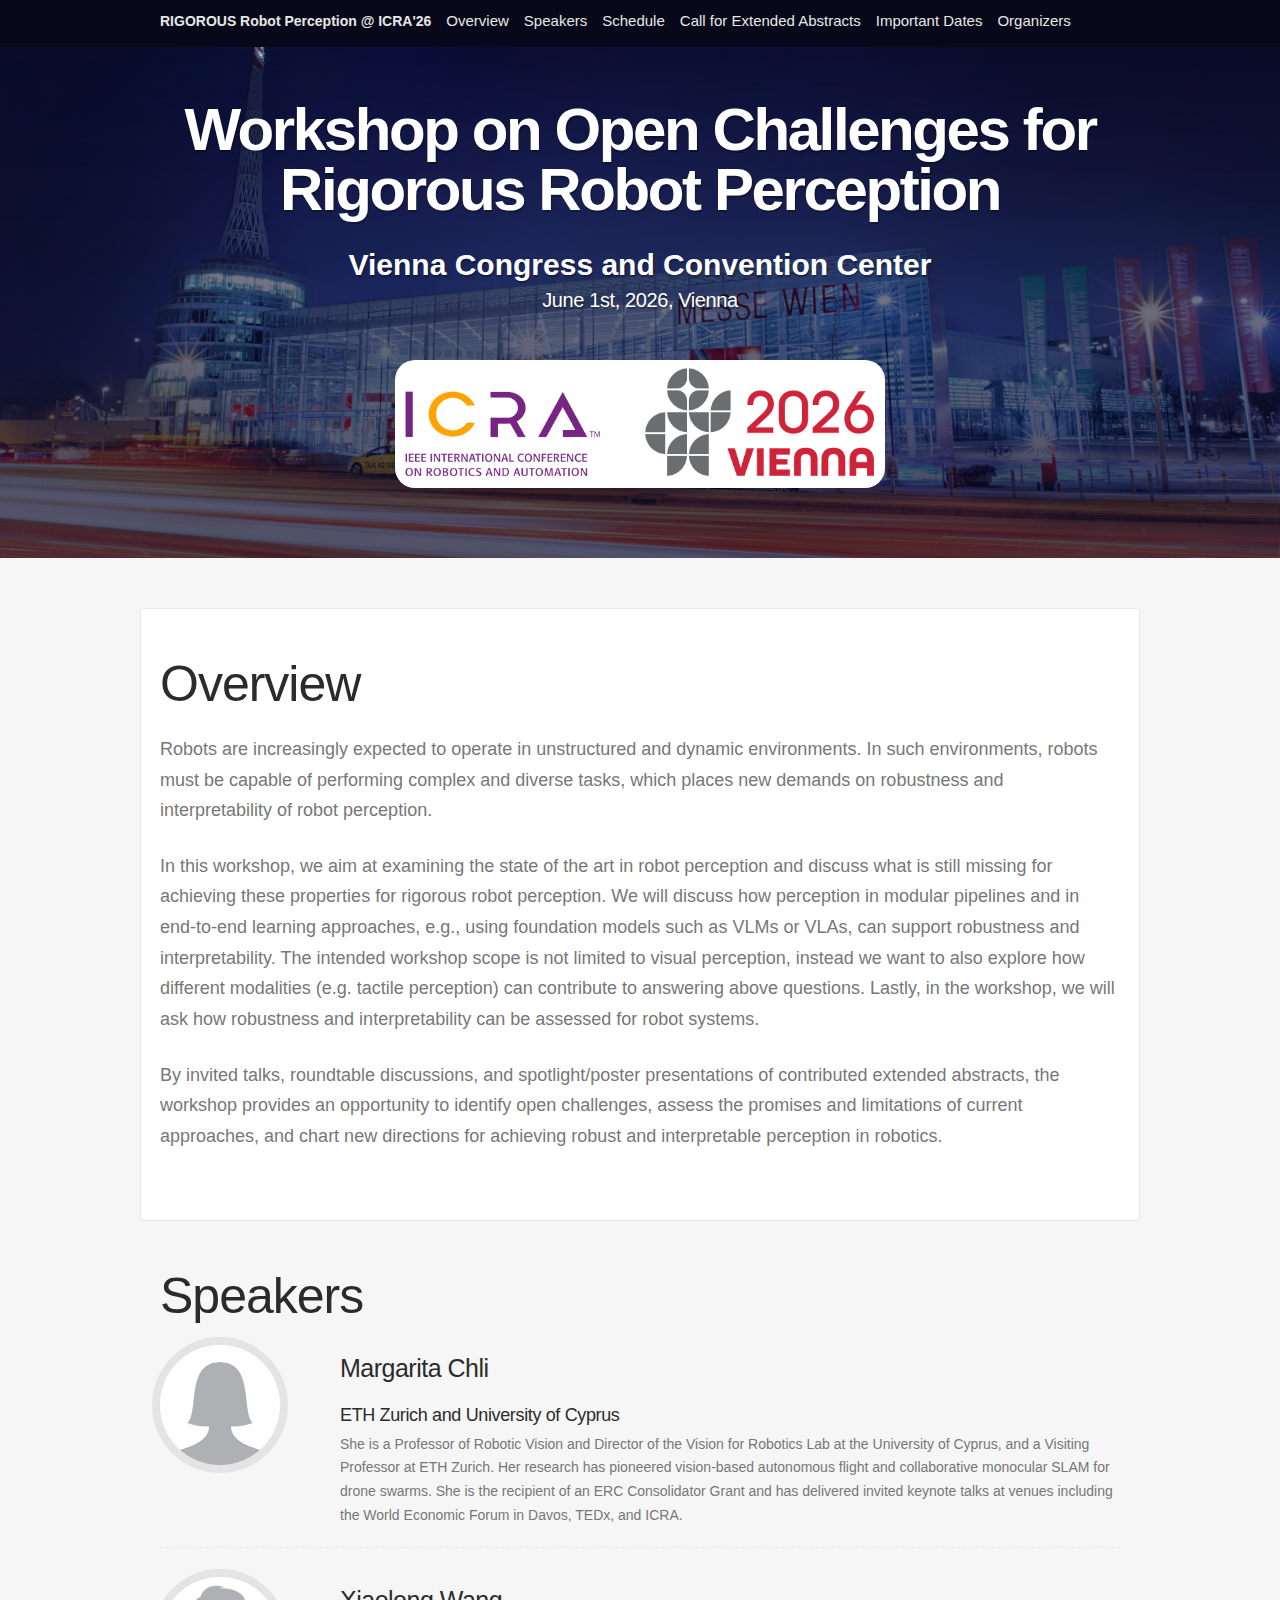
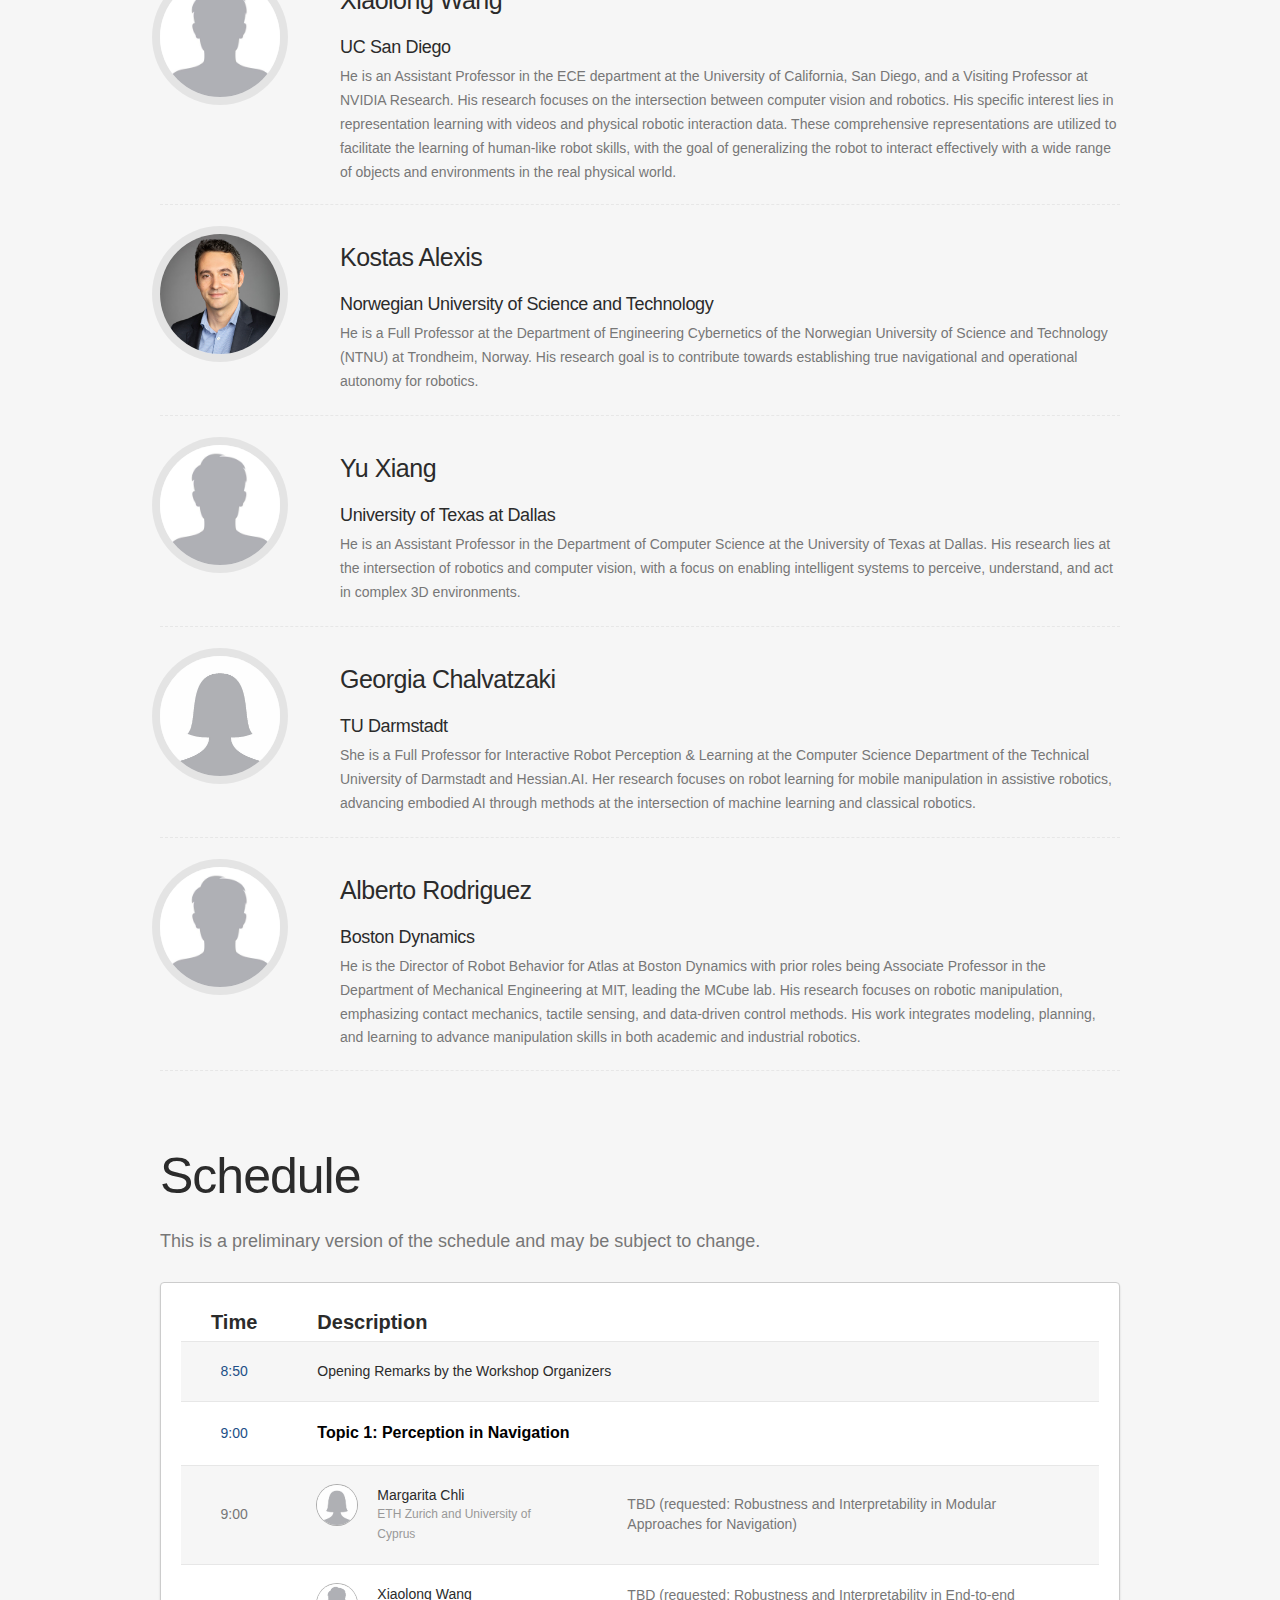
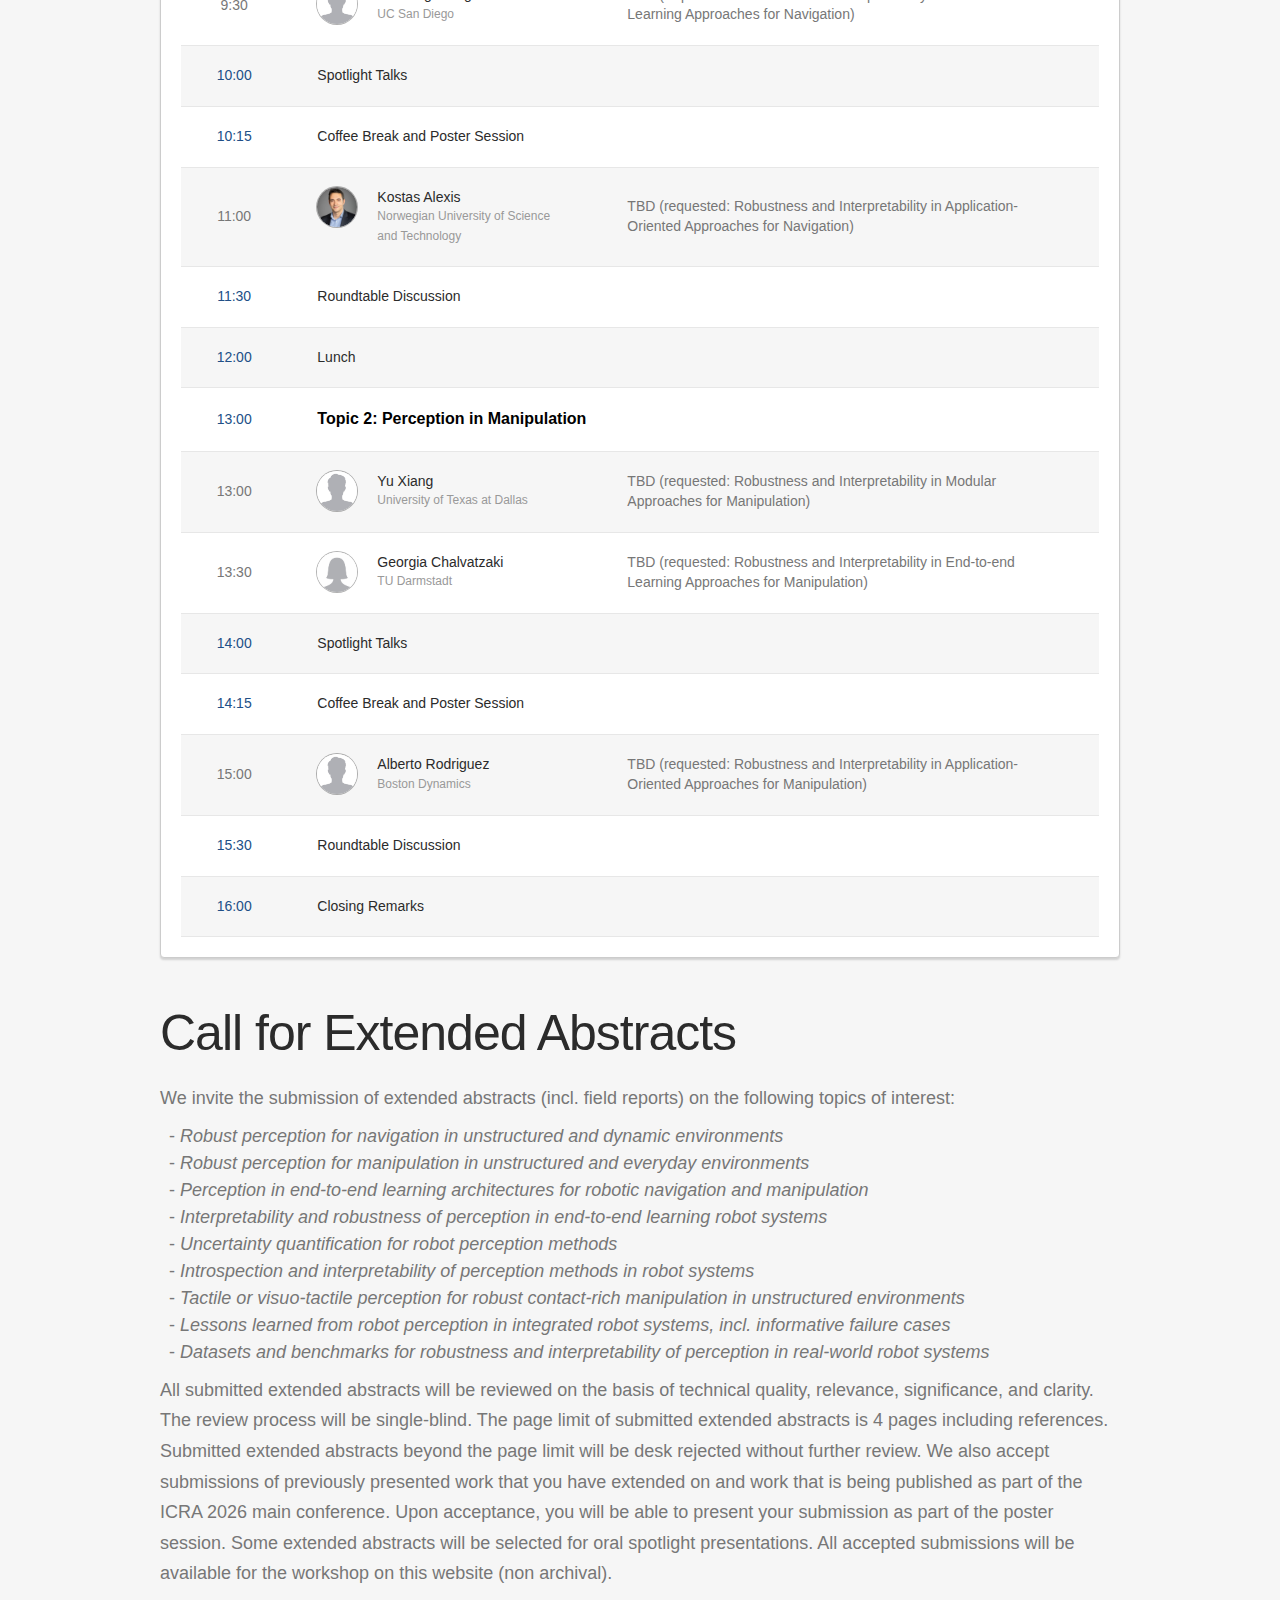
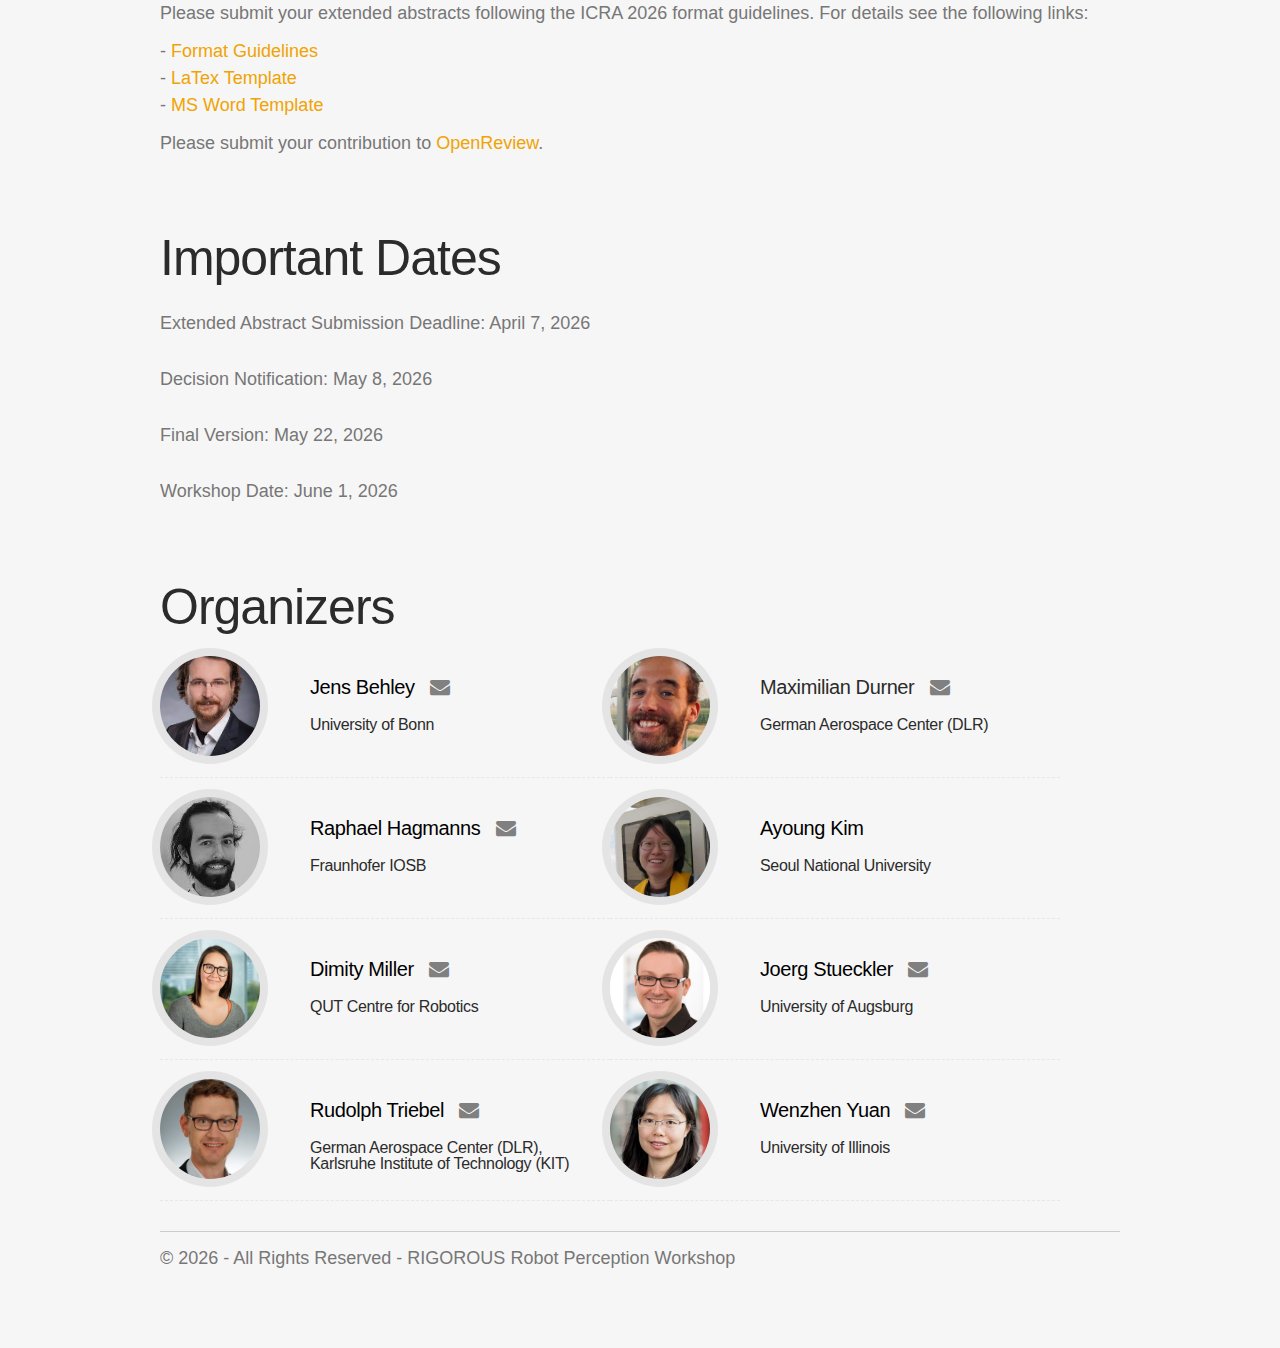
<file: index.html>
<!doctype html><html itemscope itemtype=http://schema.org/Event><head><meta name=generator content="Hugo 0.156.0"><title itemprop=name>Workshop on Open Challenges for Rigorous Robot Perception</title><meta charset=utf-8><meta name=author content="Workshop on Open Challenges for Rigorous Robot Perception"><meta name=description content><meta name=viewport content="width=device-width"><meta http-equiv=X-UA-Compatible content="IE=edge,chrome=1"><meta property="og:url" content="https://icra2026-rigorous-perception.github.io/"><meta property="og:site_name" content="RIGOROUS Perception"><meta property="og:title" content="RIGOROUS Perception"><meta property="og:locale" content="en"><meta property="og:type" content="website"><meta property="og:image" content="https://icra2026-rigorous-perception.github.io/img/badge.png"><meta name=twitter:card content="summary_large_image"><meta name=twitter:image content="https://icra2026-rigorous-perception.github.io/img/badge.png"><meta name=twitter:title content="RIGOROUS Perception"><link rel="shortcut icon" href=https://icra2026-rigorous-perception.github.io/img/favicon.ico type=image/x-icon><link rel=apple-touch-icon href=https://icra2026-rigorous-perception.github.io/img/badge.png><link rel=stylesheet type=text/css href=https://icra2026-rigorous-perception.github.io/css/main.css><link rel=stylesheet type=text/css href=https://icra2026-rigorous-perception.github.io/css/font-awesome.min.css></head><body><div class=global><nav id=nav><ul class=wrapper><li class=nav-item-title><a href=# title="RIGOROUS Robot Perception @ ICRA'26" class=nav-link-title>RIGOROUS Robot Perception @ ICRA'26</a></li><li class=nav-item><a href=#about title=Overview class=nav-link>Overview</a></li><li class=nav-item><a href=#speakers title=Speakers class=nav-link>Speakers</a></li><li class=nav-item><a href=#schedule title=Schedule class=nav-link>Schedule</a></li><li class=nav-item><a href=#submission title="Call for Extended Abstracts " class=nav-link>Call for Extended Abstracts</a></li><li class=nav-item><a href=#dates title="Important Dates" class=nav-link>Important Dates</a></li><li class=nav-item><a href=#organizers title=Organizers class=nav-link>Organizers</a></li></ul></nav><hr><header class=header><div class=wrapper><h1 class=logo-name><a class=logo-link href=# title="Workshop on Open Challenges for Rigorous Robot Perception" itemprop=name>Workshop on Open Challenges for Rigorous Robot Perception</a></h1><h2 class=subtitle></h2><a href=img/floor_plan.pdf target=_blank><h1 class=location-title>Vienna Congress and Convention Center</h1><h2 class=tagline>June 1st, 2026, Vienna</h2></a><a href=https://2026.ieee-icra.org/ target=_blank style=outline:none><img class=title-logo src=img/icra2026.png alt></a></div></header><hr><div class=content id=content><div class=wrapper><section class=about id=about><h2 class=section-title>Overview</h2><p>Robots are increasingly expected to operate in unstructured and dynamic environments. In such environments, robots must be capable of performing complex and diverse tasks, which places new demands on robustness and interpretability of robot perception.</p><p>In this workshop, we aim at examining the state of the art in robot perception and discuss what is still missing for achieving these properties for rigorous robot perception. We will discuss how perception in modular pipelines and in end-to-end learning approaches, e.g., using foundation models such as VLMs or VLAs, can support robustness and interpretability. The intended workshop scope is not limited to visual perception, instead we want to also explore how different modalities (e.g. tactile perception) can contribute to answering above questions. Lastly, in the workshop, we will ask how robustness and interpretability can be assessed for robot systems.</p><p>By invited talks, roundtable discussions, and spotlight/poster presentations of contributed extended abstracts, the workshop provides an opportunity to identify open challenges, assess the promises and limitations of current approaches, and chart new directions for achieving robust and interpretable perception in robotics.</p><div><br><br></div></section><section class=speakers id=speakers><h2 class=section-title>Speakers</h2><ul class=speakers-list><li class=speakers-item itemprop=performer itemscope itemtype=http://schema.org/Person><span class=speaker-photo><img class=photo src=https://icra2026-rigorous-perception.github.io/img/chli.jpg alt="Margarita Chli" itemprop=image></span><h3 class=speakers-name><span>Margarita Chli</span>
<a href target=_blank title></a></h3><h3 class=speakers-university>ETH Zurich and University of Cyprus</h3><p class=speakers-bio>She is a Professor of Robotic Vision and Director of the Vision for Robotics Lab at the University of Cyprus, and a Visiting Professor at ETH Zurich. Her research has pioneered vision-based autonomous flight and collaborative monocular SLAM for drone swarms. She is the recipient of an ERC Consolidator Grant and has delivered invited keynote talks at venues including the World Economic Forum in Davos, TEDx, and ICRA.</p></li><li class=speakers-item itemprop=performer itemscope itemtype=http://schema.org/Person><span class=speaker-photo><img class=photo src=https://icra2026-rigorous-perception.github.io/img/wang.jpg alt="Xiaolong Wang" itemprop=image></span><h3 class=speakers-name><span>Xiaolong Wang</span>
<a href target=_blank title></a></h3><h3 class=speakers-university>UC San Diego</h3><p class=speakers-bio>He is an Assistant Professor in the ECE department at the University of California, San Diego, and a Visiting Professor at NVIDIA Research. His research focuses on the intersection between computer vision and robotics. His specific interest lies in representation learning with videos and physical robotic interaction data. These comprehensive representations are utilized to facilitate the learning of human-like robot skills, with the goal of generalizing the robot to interact effectively with a wide range of objects and environments in the real physical world.</p></li><li class=speakers-item itemprop=performer itemscope itemtype=http://schema.org/Person><span class=speaker-photo><img class=photo src=https://icra2026-rigorous-perception.github.io/img/alexis.jpg alt="Kostas Alexis" itemprop=image></span><h3 class=speakers-name><span>Kostas Alexis</span></h3><h3 class=speakers-university>Norwegian University of Science and Technology</h3><p class=speakers-bio>He is a Full Professor at the Department of Engineering Cybernetics of the Norwegian University of Science and Technology (NTNU) at Trondheim, Norway. His research goal is to contribute towards establishing true navigational and operational autonomy for robotics.</p></li><li class=speakers-item itemprop=performer itemscope itemtype=http://schema.org/Person><span class=speaker-photo><img class=photo src=https://icra2026-rigorous-perception.github.io/img/xiang.jpg alt="Yu Xiang" itemprop=image></span><h3 class=speakers-name><span>Yu Xiang</span>
<a href target=_blank title></a></h3><h3 class=speakers-university>University of Texas at Dallas</h3><p class=speakers-bio>He is an Assistant Professor in the Department of Computer Science at the University of Texas at Dallas. His research lies at the intersection of robotics and computer vision, with a focus on enabling intelligent systems to perceive, understand, and act in complex 3D environments.</p></li><li class=speakers-item itemprop=performer itemscope itemtype=http://schema.org/Person><span class=speaker-photo><img class=photo src=https://icra2026-rigorous-perception.github.io/img/chalvatzaki.jpg alt="Georgia Chalvatzaki" itemprop=image></span><h3 class=speakers-name><span>Georgia Chalvatzaki</span>
<a href target=_blank title></a></h3><h3 class=speakers-university>TU Darmstadt</h3><p class=speakers-bio>She is a Full Professor for Interactive Robot Perception & Learning at the Computer Science Department of the Technical University of Darmstadt and Hessian.AI. Her research focuses on robot learning for mobile manipulation in assistive robotics, advancing embodied AI through methods at the intersection of machine learning and classical robotics.</p></li><li class=speakers-item itemprop=performer itemscope itemtype=http://schema.org/Person><span class=speaker-photo><img class=photo src=https://icra2026-rigorous-perception.github.io/img/rodriguez.jpg alt="Alberto Rodriguez" itemprop=image></span><h3 class=speakers-name><span>Alberto Rodriguez</span></h3><h3 class=speakers-university>Boston Dynamics</h3><p class=speakers-bio>He is the Director of Robot Behavior for Atlas at Boston Dynamics with prior roles being Associate Professor in the Department of Mechanical Engineering at MIT, leading the MCube lab. His research focuses on robotic manipulation, emphasizing contact mechanics, tactile sensing, and data-driven control methods. His work integrates modeling, planning, and learning to advance manipulation skills in both academic and industrial robotics.</p></li></ul></section><section class=schedule id=schedule><h2 class=section-title>Schedule</h2><p>This is a preliminary version of the schedule and may be subject to change.</p><div class=schedule-tbl><table><thead><tr><th class=schedule-time>Time</th><th class=schedule-slot>Description</th><th class=schedule-description></th></tr></thead><tbody><tr class=schedule-other><td class=schedule-time>8:50</td><td colspan=2 class=schedule-slot>Opening Remarks by the Workshop Organizers</td></tr><tr class=schedule-other><td class=schedule-time>9:00</td><td colspan=2 class=schedule-headline>Topic 1: Perception in Navigation</td></tr><tr><td class=schedule-time>9:00</td><td class=schedule-slot><span class=speaker-photo><img class=photo src=https://icra2026-rigorous-perception.github.io/img/chli.jpg alt="Margarita Chli">
</span>Margarita Chli
<span class=speakers-company>ETH Zurich and University of Cyprus</span></td><td class=schedule-description>TBD (requested: Robustness and Interpretability in Modular Approaches for Navigation)</td></tr><tr><td class=schedule-time>9:30</td><td class=schedule-slot><span class=speaker-photo><img class=photo src=https://icra2026-rigorous-perception.github.io/img/wang.jpg alt="Xiaolong Wang">
</span>Xiaolong Wang
<span class=speakers-company>UC San Diego</span></td><td class=schedule-description>TBD (requested: Robustness and Interpretability in End-to-end Learning Approaches for Navigation)</td></tr><tr class=schedule-other><td class=schedule-time>10:00</td><td colspan=2 class=schedule-slot>Spotlight Talks</td></tr><tr class=schedule-other><td class=schedule-time>10:15</td><td colspan=2 class=schedule-slot>Coffee Break and Poster Session</td></tr><tr><td class=schedule-time>11:00</td><td class=schedule-slot><span class=speaker-photo><img class=photo src=https://icra2026-rigorous-perception.github.io/img/alexis.jpg alt="Kostas Alexis">
</span>Kostas Alexis
<span class=speakers-company>Norwegian University of Science and Technology</span></td><td class=schedule-description>TBD (requested: Robustness and Interpretability in Application-Oriented Approaches for Navigation)</td></tr><tr class=schedule-other><td class=schedule-time>11:30</td><td colspan=2 class=schedule-slot>Roundtable Discussion</td></tr><tr class=schedule-other><td class=schedule-time>12:00</td><td colspan=2 class=schedule-slot>Lunch</td></tr><tr class=schedule-other><td class=schedule-time>13:00</td><td colspan=2 class=schedule-headline>Topic 2: Perception in Manipulation</td></tr><tr><td class=schedule-time>13:00</td><td class=schedule-slot><span class=speaker-photo><img class=photo src=https://icra2026-rigorous-perception.github.io/img/xiang.jpg alt="Yu Xiang">
</span>Yu Xiang
<span class=speakers-company>University of Texas at Dallas</span></td><td class=schedule-description>TBD (requested: Robustness and Interpretability in Modular Approaches for Manipulation)</td></tr><tr><td class=schedule-time>13:30</td><td class=schedule-slot><span class=speaker-photo><img class=photo src=https://icra2026-rigorous-perception.github.io/img/chalvatzaki.jpg alt="Georgia Chalvatzaki">
</span>Georgia Chalvatzaki
<span class=speakers-company>TU Darmstadt</span></td><td class=schedule-description>TBD (requested: Robustness and Interpretability in End-to-end Learning Approaches for Manipulation)</td></tr><tr class=schedule-other><td class=schedule-time>14:00</td><td colspan=2 class=schedule-slot>Spotlight Talks</td></tr><tr class=schedule-other><td class=schedule-time>14:15</td><td colspan=2 class=schedule-slot>Coffee Break and Poster Session</td></tr><tr><td class=schedule-time>15:00</td><td class=schedule-slot><span class=speaker-photo><img class=photo src=https://icra2026-rigorous-perception.github.io/img/rodriguez.jpg alt="Alberto Rodriguez">
</span>Alberto Rodriguez
<span class=speakers-company>Boston Dynamics</span></td><td class=schedule-description>TBD (requested: Robustness and Interpretability in Application-Oriented Approaches for Manipulation)</td></tr><tr class=schedule-other><td class=schedule-time>15:30</td><td colspan=2 class=schedule-slot>Roundtable Discussion</td></tr><tr class=schedule-other><td class=schedule-time>16:00</td><td colspan=2 class=schedule-slot>Closing Remarks</td></tr></tbody></table></div></section><section class=submission id=submission><h2 class=section-title>Call for Extended Abstracts</h2><p style=margin-bottom:.5em>We invite the submission of extended abstracts (incl. field reports) on the following topics of interest:</p><ul class=listing><li style=margin-left:.5em>- <i>Robust perception for navigation in unstructured and dynamic environments</i></li><li style=margin-left:.5em>- <i>Robust perception for manipulation in unstructured and everyday environments</i></li><li style=margin-left:.5em>- <i>Perception in end-to-end learning architectures for robotic navigation and manipulation</i></li><li style=margin-left:.5em>- <i>Interpretability and robustness of perception in end-to-end learning robot systems</i></li><li style=margin-left:.5em>- <i>Uncertainty quantification for robot perception methods</i></li><li style=margin-left:.5em>- <i>Introspection and interpretability of perception methods in robot systems</i></li><li style=margin-left:.5em>- <i>Tactile or visuo-tactile perception for robust contact-rich manipulation in unstructured environments</i></li><li style=margin-left:.5em>- <i>Lessons learned from robot perception in integrated robot systems, incl. informative failure cases</i></li><li style=margin-left:.5em>- <i>Datasets and benchmarks for robustness and interpretability of perception in real-world robot systems</i></li></ul><p style=margin-bottom:.5em>All submitted extended abstracts will be reviewed on the basis of technical quality, relevance, significance, and clarity. The review process will be single-blind. The page limit of submitted extended abstracts is 4 pages including references. Submitted extended abstracts beyond the page limit will be desk rejected without further review. We also accept submissions of previously presented work that you have extended on and work that is being published as part of the ICRA 2026 main conference. Upon acceptance, you will be able to present your submission as part of the poster session. Some extended abstracts will be selected for oral spotlight presentations. All accepted submissions will be available for the workshop on this website (non archival).</p><p style=margin-bottom:.5em>Please submit your extended abstracts following the ICRA 2026 format guidelines. For details see the following links:</p><ul class=listing><li>- <a href=http://ras.papercept.net/conferences/support/support.php>Format Guidelines</a></li><li>- <a href=http://ras.papercept.net/conferences/support/tex.php>LaTex Template</a></li><li>- <a href=http://ras.papercept.net/conferences/support/word.php>MS Word Template</a></li></ul><p>Please submit your contribution to <a href="https://openreview.net/group?id=IEEE.org/ICRA/2026/Workshop/Robot_Perception#tab-your-consoles">OpenReview</a>.</p></section><section class=dates id=dates><h2 class=section-title>Important Dates</h2><p>Extended Abstract Submission Deadline: April 7, 2026</p><p>Decision Notification: May 8, 2026</p><p>Final Version: May 22, 2026</p><p>Workshop Date: June 1, 2026</p></section><section class=organizers id=organizers><h2 class=section-title>Organizers</h2><ul class=organizer-list><li class=organizer-item itemprop=performer itemscope itemtype=http://schema.org/Person><span class=organizer-photo><img class=photo src=https://icra2026-rigorous-perception.github.io/img/behley.jpg alt="Jens Behley" itemprop=image></span><h3 class=organizer-name><a class=organizer-name-url href=https://www.ipb.uni-bonn.de/people/jens-behley/ target=_blank title="Jens Behley">Jens Behley</a>
<a href=mailto:jens.behley@igg.uni-bonn.de title="Personal Site"><i class="mail fa fa-envelope" aria-hidden=true></i></a></h3><h3 class=organizer-university>University of Bonn</h3></li><li class=organizer-item itemprop=performer itemscope itemtype=http://schema.org/Person><span class=organizer-photo><img class=photo src=https://icra2026-rigorous-perception.github.io/img/durner.jpg alt="Maximilian Durner" itemprop=image></span><h3 class=organizer-name>Maximilian Durner
<a href=mailto:maximilian.durner@dlr.de title="Personal Site"><i class="mail fa fa-envelope" aria-hidden=true></i></a></h3><h3 class=organizer-university>German Aerospace Center (DLR)</h3></li><li class=organizer-item itemprop=performer itemscope itemtype=http://schema.org/Person><span class=organizer-photo><img class=photo src=https://icra2026-rigorous-perception.github.io/img/hagmanns.jpg alt="Raphael Hagmanns" itemprop=image></span><h3 class=organizer-name><a class=organizer-name-url href=https://raphaelhagmanns.gitlab.io/ target=_blank title="Raphael Hagmanns">Raphael Hagmanns</a>
<a href=mailto:hagmanns@kit.edu title="Personal Site"><i class="mail fa fa-envelope" aria-hidden=true></i></a></h3><h3 class=organizer-university>Fraunhofer IOSB</h3></li><li class=organizer-item itemprop=performer itemscope itemtype=http://schema.org/Person><span class=organizer-photo><img class=photo src=https://icra2026-rigorous-perception.github.io/img/kim.jpg alt="Ayoung Kim" itemprop=image></span><h3 class=organizer-name><a class=organizer-name-url href=https://ayoungk.github.io/ target=_blank title="Ayoung Kim">Ayoung Kim</a></h3><h3 class=organizer-university>Seoul National University</h3></li><li class=organizer-item itemprop=performer itemscope itemtype=http://schema.org/Person><span class=organizer-photo><img class=photo src=https://icra2026-rigorous-perception.github.io/img/miller.jpg alt="Dimity Miller" itemprop=image></span><h3 class=organizer-name><a class=organizer-name-url href=https://research.qut.edu.au/qcr/people/dimity-miller/ target=_blank title="Dimity Miller">Dimity Miller</a>
<a href=mailto:d24.miller@qut.edu.au title="Personal Site"><i class="mail fa fa-envelope" aria-hidden=true></i></a></h3><h3 class=organizer-university>QUT Centre for Robotics</h3></li><li class=organizer-item itemprop=performer itemscope itemtype=http://schema.org/Person><span class=organizer-photo><img class=photo src=https://icra2026-rigorous-perception.github.io/img/stueckler.jpg alt="Joerg Stueckler" itemprop=image></span><h3 class=organizer-name><a class=organizer-name-url href=https://www.uni-augsburg.de/en/fakultaet/fai/informatik/prof/ips/ target=_blank title="Joerg Stueckler">Joerg Stueckler</a>
<a href=mailto:joerg.stueckler@uni-a.de title="Personal Site"><i class="mail fa fa-envelope" aria-hidden=true></i></a></h3><h3 class=organizer-university>University of Augsburg</h3></li><li class=organizer-item itemprop=performer itemscope itemtype=http://schema.org/Person><span class=organizer-photo><img class=photo src=https://icra2026-rigorous-perception.github.io/img/triebel.jpg alt="Rudolph Triebel" itemprop=image></span><h3 class=organizer-name><a class=organizer-name-url href=https://www.dlr.de/en/blog/authors/rudolph-triebel target=_blank title="Rudolph Triebel">Rudolph Triebel</a>
<a href=mailto:rudolph.triebel@dlr.de title="Personal Site"><i class="mail fa fa-envelope" aria-hidden=true></i></a></h3><h3 class=organizer-university>German Aerospace Center (DLR), Karlsruhe Institute of Technology (KIT)</h3></li><li class=organizer-item itemprop=performer itemscope itemtype=http://schema.org/Person><span class=organizer-photo><img class=photo src=https://icra2026-rigorous-perception.github.io/img/yuan.jpg alt="Wenzhen Yuan" itemprop=image></span><h3 class=organizer-name><a class=organizer-name-url href=https://siebelschool.illinois.edu/about/people/department-faculty/yuanwz target=_blank title="Wenzhen Yuan">Wenzhen Yuan</a>
<a href=mailto:yuanwz@illinois.edu title="Personal Site"><i class="mail fa fa-envelope" aria-hidden=true></i></a></h3><h3 class=organizer-university>University of Illinois</h3></li></ul></section><footer class=footer><hr style=display:block;width:100%><p>© 2026 - All Rights Reserved - RIGOROUS Robot Perception Workshop</p></footer></div></div></div><script>window.jQuery||document.write('<script src="https://icra2026-rigorous-perception.github.io/js/jquery.js"><\/script>')</script></body></html>
</file>
